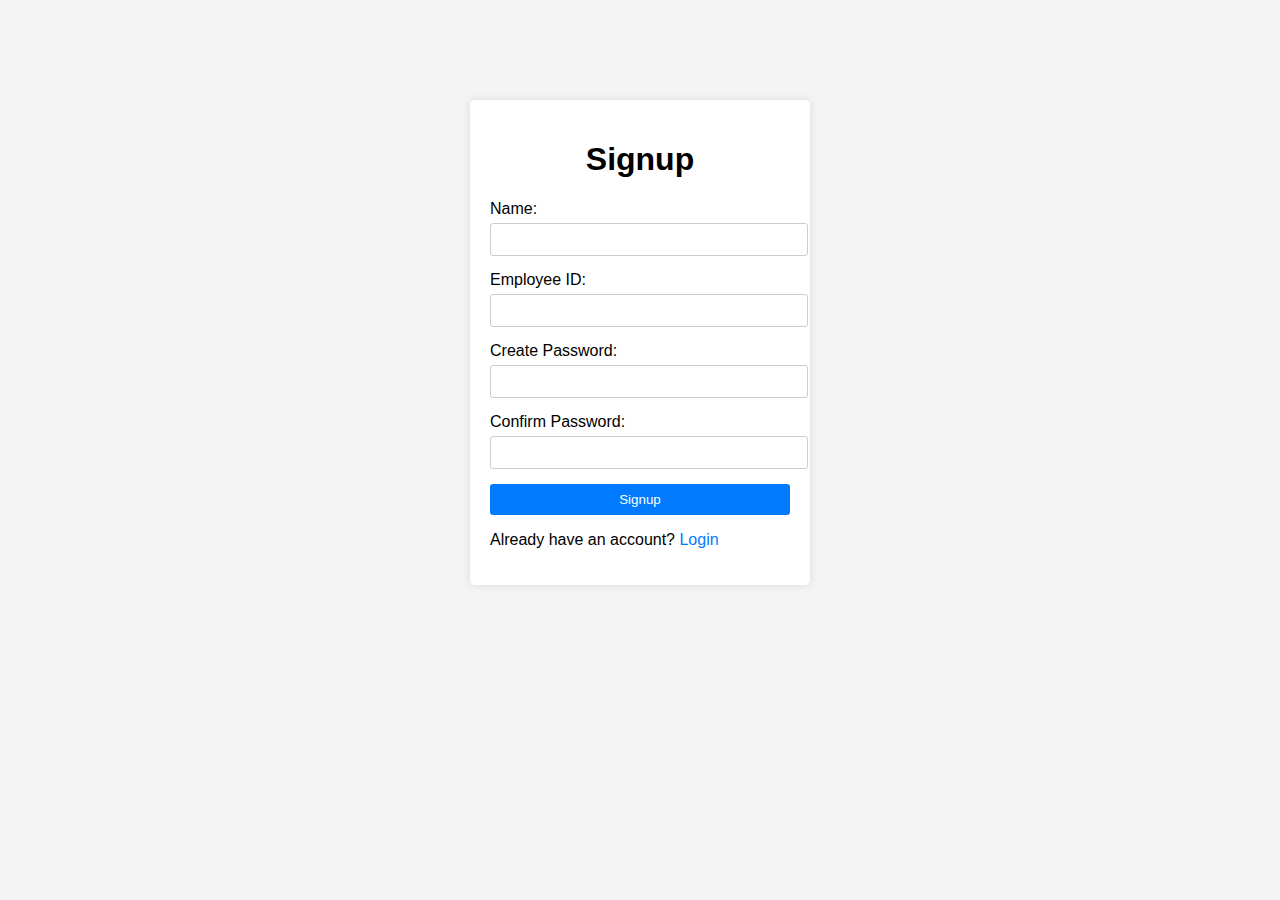
<file: todolistmanager/signup.html>
<!DOCTYPE html>
<html lang="en">

<head>
    <meta charset="UTF-8">
    <title>Signup - Employee Task Management</title>
    <link rel="stylesheet" href="style.css">
</head>

<body>
    <div class="signup-container">
        <h1>Signup</h1>
        <form action="signup.php" method="POST">
            <div class="input-group">
                <label for="name">Name:</label>
                <input type="text" id="name" name="name" required>
            </div>
            <div class="input-group">
                <label for="employeeId">Employee ID:</label>
                <input type="text" id="employeeId" name="empid" required>
            </div>
            <div class="input-group">
                <label for="createPassword">Create Password:</label>
                <input type="password" id="createPassword" name="pwd" required>
            </div>
            <div class="input-group">
                <label for="confirmPassword">Confirm Password:</label>
                <input type="password" id="confirmPassword" name="cpwd" required>
            </div>
            <button type="submit">Signup</button>
        </form>
        <p>Already have an account? <a href="index.html">Login</a></p>
    </div>
</body>

</html>
</file>
<file: todolistmanager/style.css>
body {
    font-family: Arial, sans-serif;
    background-color: #f4f4f4;
    margin: 0;
    padding: 0;
}
header h1{
   color:#007bff ;
   padding-top: 38px;
}
.login-container,
.signup-container {
    width: 300px;
    margin: 100px auto;
    padding: 20px;
    background-color: #fff;
    border-radius: 5px;
    box-shadow: 0 0 10px rgba(0, 0, 0, 0.1);
}

h1 {
    text-align: center;
}

.input-group {
    margin-bottom: 15px;
}

label {
    display: block;
    margin-bottom: 5px;
}

input[type="text"],
input[type="password"] {
    width: 100%;
    padding: 8px;
    border-radius: 3px;
    border: 1px solid #ccc;
}

button {
    width: 100%;
    padding: 8px;
    border: none;
    border-radius: 3px;
    background-color: #007bff;
    color: #fff;
    cursor: pointer;
}

button:hover {
    background-color: #0056b3;
}

a {
    text-decoration: none;
    color: #007bff;
}

a:hover {
    text-decoration: underline;
}
</file>
